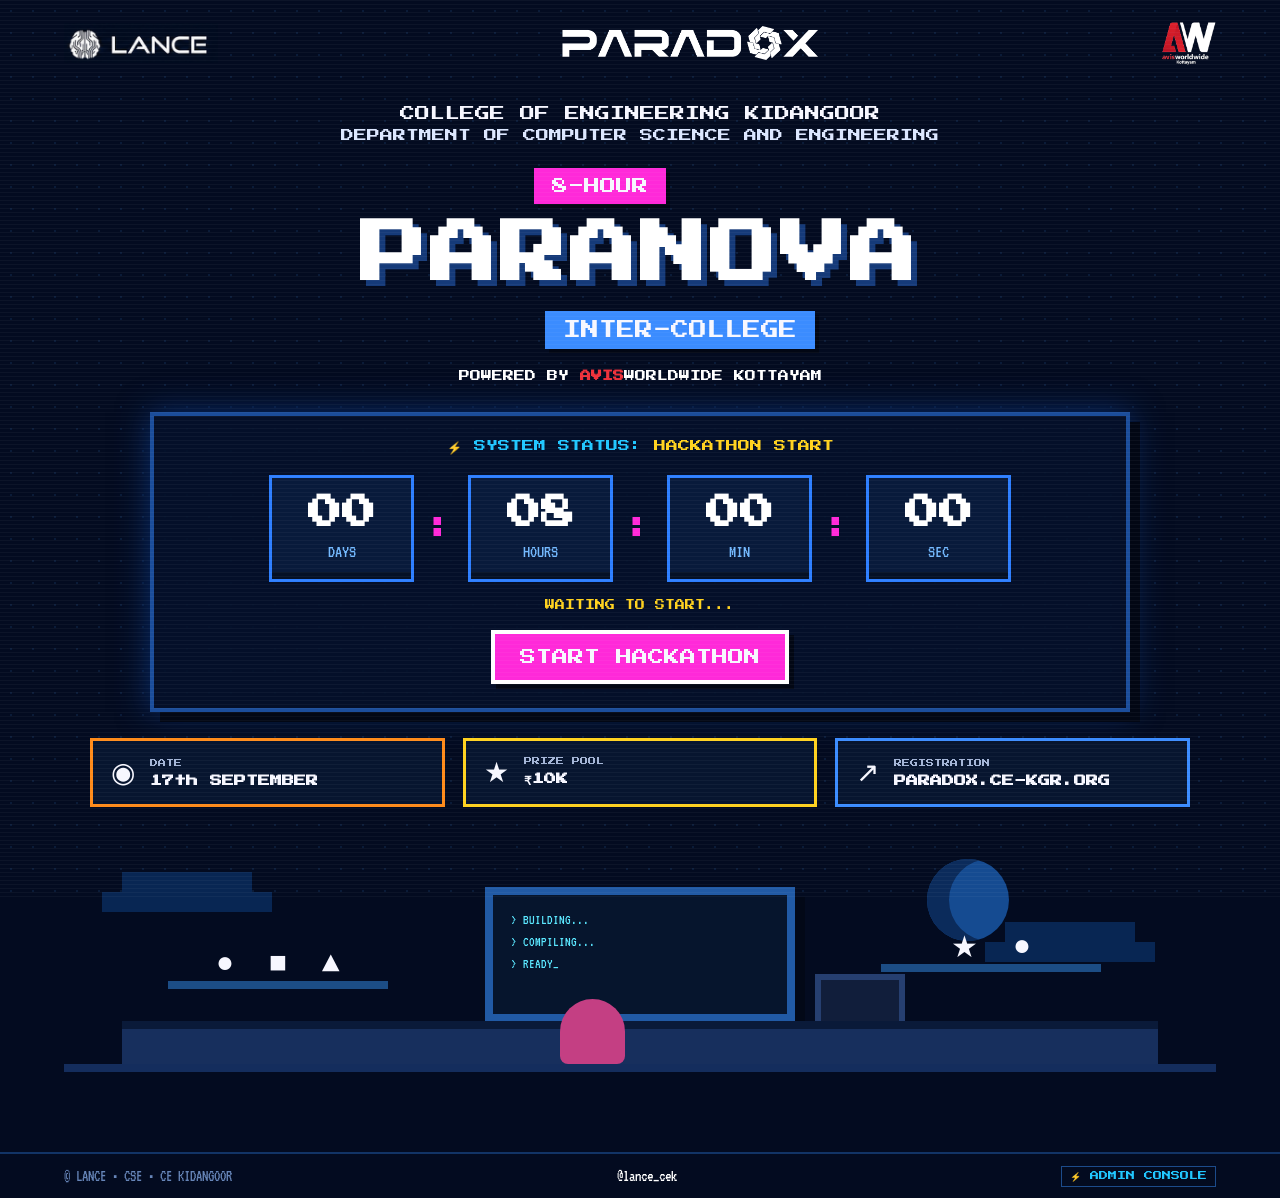
<file: index.html>
<!DOCTYPE html>
<html lang="en">
<head>
  <meta charset="UTF-8">
  <meta name="viewport" content="width=device-width, initial-scale=1.0">
  <title>PARADOX '26 — Hackathon Countdown</title>
  <meta name="description" content="PARADOX '26 8-Hour Inter-College Hackathon countdown">
  <link rel="icon" type="image/png" href="favicon.png">
  <link rel="apple-touch-icon" href="favicon.png">
  <link rel="preconnect" href="https://fonts.googleapis.com">
  <link rel="preconnect" href="https://fonts.gstatic.com" crossorigin>
  <link href="https://fonts.googleapis.com/css2?family=Press+Start+2P&family=VT323&display=swap" rel="stylesheet">
  <link rel="stylesheet" href="style.css">
  <link rel="stylesheet" href="arcade.css">
</head>
<body>
  <div class="scanlines"></div>

  <header class="topbar">
    <div class="brand"><img src="image.png" alt="LANCE Logo"></div>
    <div class="paradox"><img src="paradox logo.png" alt="PARADOX Logo"></div>
    <div class="sponsor"><img src="avis.png" alt="Avis Worldwide Logo"></div>
  </header>

  <main>
    <section class="hero">
      <p class="college">COLLEGE OF ENGINEERING KIDANGOOR</p>
      <p class="dept">DEPARTMENT OF COMPUTER SCIENCE AND ENGINEERING</p>

      <div class="pixel-badge">8-HOUR</div>
      <div class="arcade-heading-stage" id="arcade-heading-stage" aria-label="PARANOVA Hackathon">
        <h1 class="arcade-title" id="arcade-title">
          <span class="word word-paranova" id="word-paranova">
            <span class="letter" data-char="P">P</span>
            <span class="letter" data-char="A">A</span>
            <span class="letter" data-char="R">R</span>
            <span class="letter" data-char="A">A</span>
            <span class="letter" data-char="N">N</span>
            <span class="letter" data-char="O">O</span>
            <span class="letter" data-char="V">V</span>
            <span class="letter" data-char="A">A</span>
          </span>
          <span class="word word-hackathon hidden" id="word-hackathon">
            <span class="letter" data-char="H">H</span>
            <span class="letter" data-char="A">A</span>
            <span class="letter" data-char="C">C</span>
            <span class="letter" data-char="K">K</span>
            <span class="letter" data-char="A">A</span>
            <span class="letter" data-char="T">T</span>
            <span class="letter" data-char="H">H</span>
            <span class="letter" data-char="O">O</span>
            <span class="letter" data-char="N">N</span>
          </span>
        </h1>
        <div class="arcade-actor pacman-actor" id="pacman-actor" aria-hidden="true">
          <div class="pacman-sprite"></div>
        </div>
        <div class="arcade-particles" id="arcade-particles" aria-hidden="true"></div>
      </div>
      <div class="subtitle">INTER-COLLEGE</div>

      <p class="powered">POWERED BY <b>AVIS</b>WORLDWIDE KOTTAYAM</p>

      <section class="countdown-panel">
        <div class="panel-title">⚡ SYSTEM STATUS: <span>HACKATHON START</span></div>
        <div id="countdown" class="countdown">
          <div class="time-box"><strong id="days">00</strong><span>DAYS</span></div>
          <div class="colon">:</div>
          <div class="time-box"><strong id="hours">00</strong><span>HOURS</span></div>
          <div class="colon">:</div>
          <div class="time-box"><strong id="minutes">00</strong><span>MIN</span></div>
          <div class="colon">:</div>
          <div class="time-box"><strong id="seconds">00</strong><span>SEC</span></div>
        </div>
        <div id="status" class="status">INITIALIZING...</div>
        <button id="start-btn" class="pixel-btn">START HACKATHON</button>
      </section>

      <div class="info-grid">
        <div class="info-card orange">
          <span class="icon">◉</span>
          <div><small>DATE</small><strong>17th SEPTEMBER</strong></div>
        </div>
        <div class="info-card yellow">
          <span class="icon">★</span>
          <div><small>PRIZE POOL</small><strong>₹10K</strong></div>
        </div>
        <div class="info-card blue">
          <span class="icon">↗</span>
          <div><small>REGISTRATION</small><strong>PARADOX.CE-KGR.ORG</strong></div>
        </div>
      </div>

      <div class="pixel-scene" aria-hidden="true">
        <div class="cloud c1"></div><div class="cloud c2"></div>
        <div class="moon"></div>
        <div class="shelf s1"><span>●</span><span>■</span><span>▲</span></div>
        <div class="shelf s2"><span>★</span><span>●</span></div>
        <div class="monitor">
          <div class="screen"><span>&gt; BUILDING...</span><span>&gt; COMPILING...</span><span>&gt; READY_</span></div>
        </div>
        <div class="console"></div>
        <div class="desk"></div>
        <div class="player"></div>
      </div>
    </section>
  </main>

  <footer>
    <span>© LANCE • CSE • CE KIDANGOOR</span>
    <span class="handle">@lance_cek</span>
    <a href="admin.html" class="admin-quick-link" title="Open Admin Control Panel (Alt+A)">⚡ ADMIN CONSOLE</a>
  </footer>

  <script src="script.js"></script>
  <script src="arcade.js"></script>
</body>
</html>
</file>
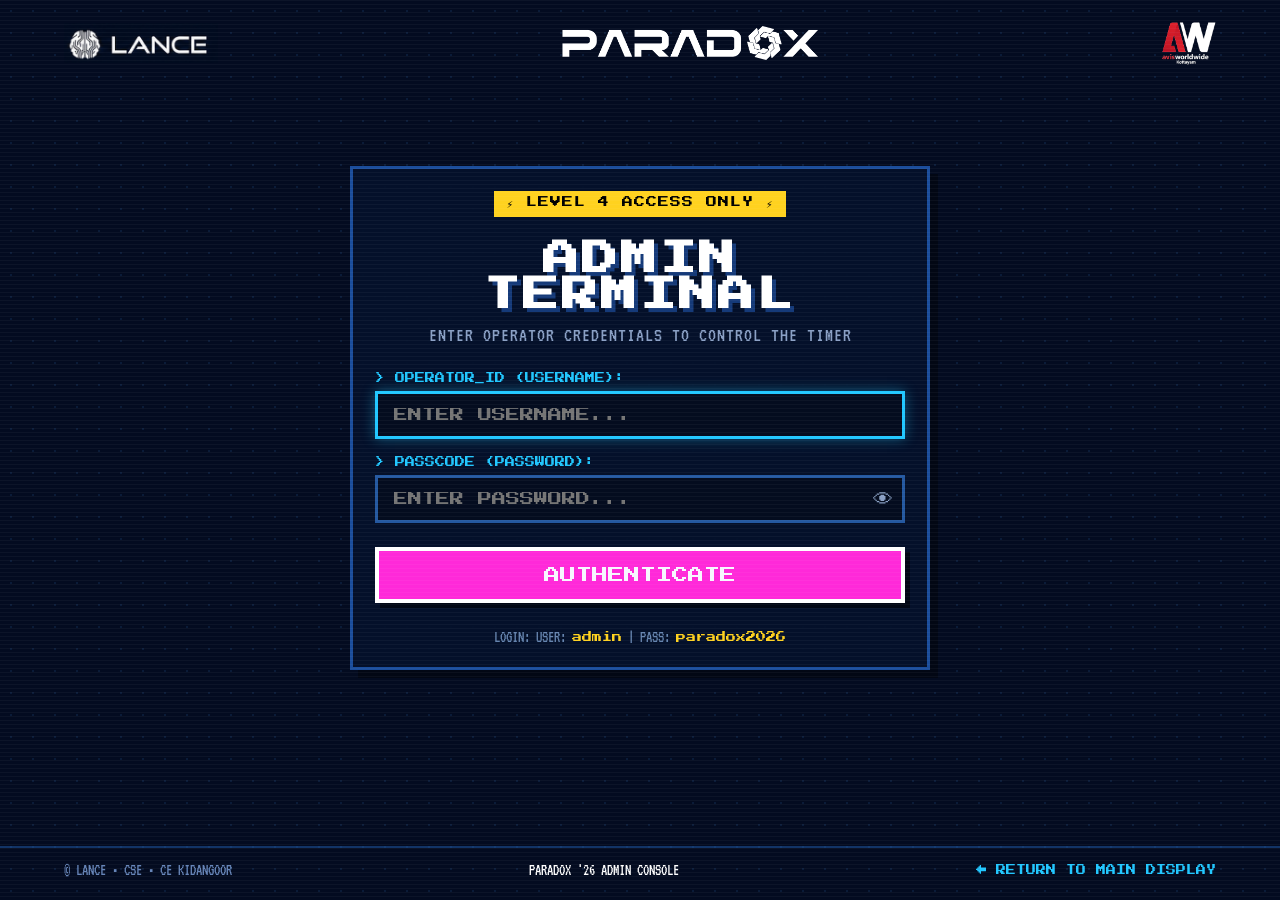
<file: admin.html>
<!DOCTYPE html>
<html lang="en">
<head>
  <meta charset="UTF-8">
  <meta name="viewport" content="width=device-width, initial-scale=1.0">
  <title>PARADOX '26 — Admin Control Deck</title>
  <meta name="description" content="PARADOX '26 8-Hour Hackathon Timer Admin Control Panel">
  <link rel="icon" type="image/png" href="favicon.png">
  <link rel="apple-touch-icon" href="favicon.png">
  <link rel="preconnect" href="https://fonts.googleapis.com">
  <link rel="preconnect" href="https://fonts.gstatic.com" crossorigin>
  <link href="https://fonts.googleapis.com/css2?family=Press+Start+2P&family=VT323&display=swap" rel="stylesheet">
  <link rel="stylesheet" href="style.css">
  <link rel="stylesheet" href="admin.css">
</head>
<body>
  <div class="scanlines"></div>

  <!-- TOPBAR -->
  <header class="topbar">
    <div class="brand"><a href="index.html"><img src="image.png" alt="LANCE Logo"></a></div>
    <div class="paradox"><a href="index.html"><img src="paradox logo.png" alt="PARADOX Logo"></a></div>
    <div class="sponsor"><img src="avis.png" alt="Avis Worldwide Logo"></div>
  </header>

  <main class="admin-main">
    <!-- SECTION 1: AUTHENTICATION SCREEN -->
    <section id="auth-section" class="admin-card auth-card">
      <div class="admin-header-badge">⚡ LEVEL 4 ACCESS ONLY ⚡</div>
      <h1 class="admin-title">ADMIN TERMINAL</h1>
      <p class="admin-subtext">ENTER OPERATOR CREDENTIALS TO CONTROL THE TIMER</p>
      
      <form id="login-form" class="auth-form" onsubmit="return false;">
        <div class="input-group">
          <label for="admin-username">> OPERATOR_ID (USERNAME):</label>
          <input type="text" id="admin-username" placeholder="ENTER USERNAME..." autocomplete="username" autofocus required>
        </div>

        <div class="input-group">
          <label for="admin-passcode">> PASSCODE (PASSWORD):</label>
          <div class="pass-wrapper">
            <input type="password" id="admin-passcode" placeholder="ENTER PASSWORD..." autocomplete="current-password" required>
            <button type="button" id="toggle-pass-btn" class="icon-toggle" title="Toggle visibility">👁</button>
          </div>
        </div>
        
        <div id="auth-error" class="auth-error hidden">❌ ACCESS DENIED: INVALID USERNAME OR PASSWORD</div>
        
        <button type="submit" id="login-btn" class="pixel-btn login-btn">AUTHENTICATE</button>
        <div class="auth-hint">LOGIN: USER: <code>admin</code> | PASS: <code>paradox2026</code></div>
      </form>
    </section>

    <!-- SECTION 2: ADMIN CONTROL DASHBOARD -->
    <section id="dashboard-section" class="dashboard-section hidden">
      <div class="dashboard-topbar">
        <div class="admin-status-pill">
          <span class="status-dot pulsing"></span>
          <span>AUTHENTICATED: <b id="display-user-tag" class="admin-user-tag">ROOT_ADMIN</b></span>
        </div>
        <div class="dash-actions">
          <button id="copy-sync-link-btn" class="pixel-btn sm-btn info-btn" title="Copy sync link to open on other phones">📱 COPY LINK FOR PHONES</button>
          <a href="index.html" target="_blank" class="pixel-link-btn" title="Open Public Countdown Screen">📺 VIEW LIVE SCREEN</a>
          <button id="logout-btn" class="pixel-btn danger-btn sm-btn">LOGOUT</button>
        </div>
      </div>

      <div class="dash-grid">
        <!-- LEFT: LIVE TIMER MIRROR & PRIMARY CONTROLS -->
        <div class="dash-col">
          <!-- LIVE MIRROR -->
          <div class="admin-card">
            <div class="card-title">🖥️ LIVE TIMER STATUS MIRROR</div>
            <div class="countdown-panel admin-mirror-panel">
              <div class="panel-title">SYSTEM STATUS: <span id="mirror-status-label">INITIALIZING...</span></div>
              <div id="admin-countdown" class="countdown">
                <div class="time-box"><strong id="admin-days">00</strong><span>DAYS</span></div>
                <div class="colon">:</div>
                <div class="time-box"><strong id="admin-hours">08</strong><span>HOURS</span></div>
                <div class="colon">:</div>
                <div class="time-box"><strong id="admin-minutes">00</strong><span>MIN</span></div>
                <div class="colon">:</div>
                <div class="time-box"><strong id="admin-seconds">00</strong><span>SEC</span></div>
              </div>
              <div id="mirror-badge" class="mirror-state-badge state-waiting">STATUS: WAITING TO START</div>
            </div>

            <!-- PRIMARY CONTROLS -->
            <div class="primary-controls">
              <button id="ctrl-start" class="pixel-btn success-btn">▶ START</button>
              <button id="ctrl-pause" class="pixel-btn warning-btn" disabled>⏸ PAUSE</button>
              <button id="ctrl-reset" class="pixel-btn danger-btn">🔄 RESET</button>
            </div>
          </div>

          <!-- QUICK ADJUSTMENTS -->
          <div class="admin-card">
            <div class="card-title">⚡ QUICK TIME ADJUSTMENTS</div>
            <p class="card-desc">Add or subtract time dynamically while timer is running or waiting.</p>
            <div class="adjust-btn-grid">
              <button class="pixel-btn adjust-btn" data-adjust="900000">+15 MIN</button>
              <button class="pixel-btn adjust-btn" data-adjust="1800000">+30 MIN</button>
              <button class="pixel-btn adjust-btn" data-adjust="3600000">+1 HOUR</button>
              <button class="pixel-btn adjust-btn danger-adjust" data-adjust="-900000">-15 MIN</button>
              <button class="pixel-btn adjust-btn danger-adjust" data-adjust="-1800000">-30 MIN</button>
              <button class="pixel-btn adjust-btn danger-adjust" data-adjust="-3600000">-1 HOUR</button>
            </div>
          </div>
        </div>

        <!-- RIGHT: CUSTOM DURATION, TARGET END TIME & SYSTEM BROADCAST -->
        <div class="dash-col">
          <!-- CONFIGURE DURATION -->
          <div class="admin-card">
            <div class="card-title">⏱️ SET CUSTOM DURATION</div>
            <p class="card-desc">Specify exact duration for the hackathon countdown.</p>
            
            <div class="duration-inputs">
              <div class="time-input-group">
                <label for="dur-hours">HOURS</label>
                <input type="number" id="dur-hours" min="0" max="99" value="8">
              </div>
              <div class="time-input-group">
                <label for="dur-mins">MINUTES</label>
                <input type="number" id="dur-mins" min="0" max="59" value="0">
              </div>
              <div class="time-input-group">
                <label for="dur-secs">SECONDS</label>
                <input type="number" id="dur-secs" min="0" max="59" value="0">
              </div>
            </div>

            <!-- PRESETS -->
            <div class="preset-row">
              <span>PRESETS:</span>
              <button type="button" class="preset-btn" data-h="8" data-m="0">8 HOURS</button>
              <button type="button" class="preset-btn" data-h="6" data-m="0">6 HOURS</button>
              <button type="button" class="preset-btn" data-h="4" data-m="0">4 HOURS</button>
              <button type="button" class="preset-btn" data-h="2" data-m="0">2 HOURS</button>
              <button type="button" class="preset-btn" data-h="1" data-m="0">1 HOUR</button>
              <button type="button" class="preset-btn" data-h="0" data-m="30">30 MIN</button>
            </div>

            <button id="apply-duration-btn" class="pixel-btn info-btn full-w">APPLY DURATION</button>
          </div>

          <!-- SET TARGET END TIMESTAMP -->
          <div class="admin-card">
            <div class="card-title">🎯 SET SPECIFIC TARGET END TIME</div>
            <p class="card-desc">Set an exact date & time when the hackathon should conclude.</p>
            <div class="input-group">
              <label for="target-datetime">> TARGET DATE & TIME:</label>
              <input type="datetime-local" id="target-datetime" class="retro-datetime-input">
            </div>
            <button id="apply-target-btn" class="pixel-btn cyan-btn full-w">SET TARGET END TIME</button>
          </div>

          <!-- CUSTOM SYSTEM STATUS BROADCAST -->
          <div class="admin-card">
            <div class="card-title">📢 CUSTOM STATUS MESSAGE BROADCAST</div>
            <p class="card-desc">Override status text displayed on public screens in real-time.</p>
            <div class="input-group">
              <label for="custom-status-input">> STATUS BANNER TEXT:</label>
              <input type="text" id="custom-status-input" placeholder="e.g. LUNCH BREAK • RESUMING AT 2:00 PM" maxlength="60">
            </div>
            <div class="btn-cluster">
              <button id="apply-status-btn" class="pixel-btn sm-btn">BROADCAST MESSAGE</button>
              <button id="reset-status-btn" class="pixel-btn sm-btn gray-btn">RESTORE DEFAULT</button>
            </div>
          </div>
        </div>
      </div>

      <!-- AUDIT LOG CONSOLE -->
      <div class="admin-card console-card">
        <div class="card-title">📜 OPERATIONAL LOG STREAM</div>
        <div id="log-terminal" class="log-terminal">
          <div class="log-entry log-system">[SYS] Admin terminal initialized. Pure client-side operation (No backend/Python required).</div>
        </div>
      </div>
    </section>
  </main>

  <footer>
    <span>© LANCE • CSE • CE KIDANGOOR</span>
    <span class="handle">PARADOX '26 ADMIN CONSOLE</span>
    <a href="index.html" class="footer-back-link">← RETURN TO MAIN DISPLAY</a>
  </footer>

  <script src="admin.js"></script>
</body>
</html>
</file>
<file: style.css>
*{box-sizing:border-box;margin:0;padding:0}
:root{
  --bg:#030b20;--panel:#07142f;--white:#f7f7ff;--blue:#3b8cff;
  --pink:#ff29d9;--red:#ef313b;--orange:#ff8b1a;--yellow:#ffd21f;
  --cyan:#21c7ff;--muted:#8aa0c5;
}
html,body{min-height:100%;background:var(--bg);color:var(--white)}
body{font-family:'VT323',monospace;overflow-x:hidden}
body:before{content:"";position:fixed;inset:0;pointer-events:none;opacity:.18;
background-image:radial-gradient(#2d65a9 1px,transparent 1px);background-size:22px 22px}
.scanlines{position:fixed;inset:0;pointer-events:none;z-index:20;opacity:.08;
background:repeating-linear-gradient(0deg,transparent 0,transparent 3px,#fff 4px)}
.topbar{height:86px;display:flex;align-items:center;justify-content:space-between;padding:18px 5vw;
font-family:'Press Start 2P',monospace;position:relative;z-index:2}
.brand img{height:40px;width:auto;object-fit:contain}
.paradox img{height:35px;width:auto;object-fit:contain}
.sponsor img{height:45px;width:auto;object-fit:contain}
main{min-height:calc(100vh - 132px)}
.hero{text-align:center;position:relative;padding:12px 5vw 80px;max-width:1500px;margin:auto}
.college,.dept,.powered{font-family:'Press Start 2P',monospace}
.college{font-size:15px;margin:8px 0}.dept{font-size:13px;color:#dce7ff;margin-bottom:26px}
.pixel-badge,.subtitle{display:inline-block;font-family:'Press Start 2P',monospace;padding:10px 18px;box-shadow:4px 4px 0 #020714}
.pixel-badge{background:var(--pink);font-size:16px;margin-bottom:6px;transform:translateX(-40px)}
h1{font-family:'Press Start 2P',monospace;font-size:clamp(24px,5.5vw,84px);letter-spacing:3px;
text-shadow:6px 6px 0 #153a79;margin:6px 0}
.subtitle{background:var(--blue);font-size:18px;margin-top:12px;transform:translateX(40px)}
.powered{font-size:11px;margin:22px 0;color:#fff}.powered b{color:#ef313b}
.countdown-panel{max-width:980px;margin:30px auto 26px;background:rgba(5,17,43,.92);
border:4px solid #1b4d9b;box-shadow:10px 10px 0 #020714,0 0 30px #082b68;padding:24px 22px}
.panel-title{font-family:'Press Start 2P',monospace;font-size:12px;color:var(--cyan);margin-bottom:20px}
.panel-title span{color:var(--yellow)}
.countdown{display:flex;justify-content:center;align-items:center;gap:12px}
.time-box{min-width:145px;padding:18px 10px;background:#081a3b;border:3px solid #2d7eff;
box-shadow:inset 0 -7px 0 #051126}
.time-box strong{display:block;font-family:'Press Start 2P',monospace;font-size:34px;color:#fff}
.time-box span{display:block;margin-top:13px;color:#73b9ff;font-size:18px}
.colon{font-family:'Press Start 2P';font-size:30px;color:var(--pink)}
.status{font-family:'Press Start 2P';font-size:10px;color:#8cffae;margin-top:18px}
.pixel-btn{font-family:'Press Start 2P',monospace;font-size:16px;padding:15px 25px;margin-top:20px;
background:var(--pink);color:var(--white);border:4px solid #fff;box-shadow:5px 5px 0 #020714;
cursor:pointer;transition:transform 0.1s;text-transform:uppercase}
.pixel-btn:active{transform:translate(5px, 5px);box-shadow:none}
.info-grid{display:grid;grid-template-columns:repeat(3,1fr);gap:18px;max-width:1100px;margin:auto}
.info-card{display:flex;align-items:center;text-align:left;gap:15px;padding:15px 18px;background:#07152f;border:3px solid}
.info-card .icon{font-size:28px}.info-card small{display:block;font-family:'Press Start 2P';font-size:8px;color:#a5b6d7}
.info-card strong{display:block;font-family:'Press Start 2P';font-size:12px;margin-top:8px}
.orange{border-color:var(--orange)}.yellow{border-color:var(--yellow)}.blue{border-color:var(--blue)}
.pixel-scene{height:235px;position:relative;margin-top:30px;overflow:hidden;border-bottom:8px solid #142d5d}
.cloud{position:absolute;width:130px;height:20px;background:#082653;box-shadow:20px 20px #082653,-20px 20px #082653}
.c1{left:5%;top:35px}.c2{right:7%;top:85px}.moon{position:absolute;right:18%;top:22px;width:82px;height:82px;border-radius:50%;
background:#154b91;box-shadow:inset 22px 0 #0b2b5b}
.shelf{position:absolute;background:#1c4d85;height:8px;width:220px;display:flex;gap:35px;justify-content:center;align-items:flex-end}
.shelf span{font-size:30px;transform:translateY(-8px)}.s1{left:9%;bottom:75px}.s2{right:10%;bottom:92px}
.monitor{position:absolute;left:50%;bottom:42px;transform:translateX(-50%);width:310px;height:135px;
background:#0a1936;border:8px solid #215aa5;box-shadow:10px 10px 0 #020817}
.screen{height:100%;padding:18px;text-align:left;background:#06152d;color:#5be7ff;font:14px 'VT323';display:flex;flex-direction:column;gap:8px}
.console{position:absolute;left:calc(50% + 175px);bottom:35px;width:90px;height:55px;background:#111e3b;border:6px solid #263f70}
.desk{position:absolute;left:5%;right:5%;bottom:0;height:35px;background:#172f5d;box-shadow:0 -8px #0a1a39}
.player{position:absolute;left:calc(50% - 80px);bottom:0;width:65px;height:65px;background:#c43f83;border-radius:50% 50% 8px 8px}
footer{height:46px;padding:0 5vw;display:flex;justify-content:space-between;align-items:center;
border-top:2px solid #123466;color:#6685b8;font-size:16px}.handle{color:#fff}
.admin-quick-link{color:var(--cyan);text-decoration:none;font-family:'Press Start 2P',monospace;font-size:9px;padding:4px 8px;border:1px solid #1c4b8b;transition:all .15s}
.admin-quick-link:hover{background:var(--cyan);color:#030b20;border-color:#fff}
@media(max-width:800px){
.topbar{height:72px;padding:12px 4vw}.brand img{height:30px}.paradox img{height:25px}.sponsor img{height:35px}
.college{font-size:10px}.dept{font-size:8px}.pixel-badge{font-size:11px;transform:none}.subtitle{font-size:11px;transform:none}
.powered{font-size:8px}.countdown{gap:4px}.time-box{min-width:70px;padding:12px 4px}.time-box strong{font-size:17px}.time-box span{font-size:14px}.colon{font-size:17px}
.info-grid{grid-template-columns:1fr}.pixel-scene{height:170px}.monitor{width:210px;height:100px}
footer{font-size:11px;gap:8px}.footer span:last-child{display:none}
}
</file>
<file: arcade.css>
/* ==========================================================================
   PARANOVA ARCADE TRANSFORMATION STYLES
   Pac-Man Classic 8-Bit Interactive Animation System (PARANOVA ⮂ HACKATHON)
   Exact Centering • Zero Layout Shift • Responsive
   ========================================================================== */

/* Stage container occupying the exact heading position, perfectly centered */
.arcade-heading-stage {
  position: relative;
  display: flex;
  justify-content: center;
  align-items: center;
  width: 100%;
  max-width: 100%;
  margin: 8px auto;
  text-align: center;
  user-select: none;
  overflow: visible;
}

/* Heading Typography matching original styles and mathematically centered */
.arcade-title {
  font-family: 'Press Start 2P', monospace;
  font-size: clamp(22px, 5.2vw, 76px);
  letter-spacing: clamp(1px, 0.25vw, 3px);
  text-shadow: clamp(3px, 0.5vw, 6px) clamp(3px, 0.5vw, 6px) 0 #153a79;
  margin: 0 auto;
  display: grid;
  grid-template-areas: "heading";
  place-items: center;
  position: relative;
  z-index: 5;
  white-space: nowrap;
  line-height: 1.1;
  transition: transform 0.1s cubic-bezier(0.175, 0.885, 0.32, 1.275);
}

/* Both words share the exact same centered grid cell */
.arcade-title .word {
  grid-area: heading;
  display: inline-flex;
  justify-content: center;
  align-items: center;
  position: relative;
  white-space: nowrap;
  margin: 0 auto;
}

.arcade-title .word.word-hackathon {
  color: #fff;
}

.arcade-title .word.word-paranova {
  color: #fff;
}

.arcade-title .word.hidden {
  display: none !important;
}

/* Individual letter wrappers to allow zero-reflow eating (space preserved) */
.arcade-title .letter {
  display: inline-block;
  position: relative;
  text-align: center;
  transition: opacity 0.08s ease, transform 0.08s ease;
  transform-origin: center center;
}

.arcade-title .letter.eaten {
  opacity: 0 !important;
  transform: scale(0) !important;
  visibility: hidden !important;
  pointer-events: none;
}

.arcade-title .letter.eating-flash {
  animation: letterEatFlash 0.12s ease-out forwards;
}

@keyframes letterEatFlash {
  0% { transform: scale(1.3) rotate(5deg); filter: brightness(3); color: #ffd21f; }
  50% { transform: scale(0.6) rotate(-5deg); filter: brightness(2); }
  100% { transform: scale(0); opacity: 0; }
}

/* Word Transition Glitch & Scale Effects */
.word-glitch-in {
  animation: arcadeWordGlitch 0.45s steps(2, start) forwards;
}

@keyframes arcadeWordGlitch {
  0% { transform: scale(0.7) translateY(-6px); opacity: 0; filter: drop-shadow(0 0 15px #21c7ff) hue-rotate(90deg); }
  25% { transform: scale(1.08) translateY(3px); opacity: 0.8; filter: drop-shadow(0 0 25px #ff29d9); }
  50% { transform: scale(0.96) translateY(-1px); opacity: 1; }
  75% { transform: scale(1.02) translateY(1px); }
  100% { transform: scale(1) translateY(0); opacity: 1; filter: none; }
}

/* ==========================================================================
   ACTORS / CHARACTERS (Absolute positioning inside stage)
   ========================================================================== */
.arcade-actor {
  position: absolute;
  pointer-events: none;
  z-index: 99 !important;
  opacity: 0;
  transition: opacity 0.15s ease;
  will-change: transform, left, top;
}

.arcade-actor.active {
  opacity: 1 !important;
  display: block !important;
}

/* --------------------------------------------------------------------------
   PAC-MAN SPRITE (Uploaded 8-Bit Pixel Art Asset)
   -------------------------------------------------------------------------- */
.pacman-actor {
  width: clamp(32px, 5.5vw, 72px);
  height: clamp(32px, 5.5vw, 72px);
  top: 0;
  left: 0;
  transform: translate(-50%, -50%);
  z-index: 100 !important;
}

.pacman-sprite {
  width: 100%;
  height: 100%;
  position: relative;
  background-image: url('pacman-open.svg');
  background-size: contain;
  background-repeat: no-repeat;
  background-position: center center;
  image-rendering: pixelated;
  image-rendering: crisp-edges;
  filter: drop-shadow(3px 3px 0 rgba(0, 0, 0, 0.7));
  animation: pacmanChompFrames 0.22s steps(1) infinite;
}

@keyframes pacmanChompFrames {
  0%, 100% { background-image: url('pacman-open.svg'); }
  50% { background-image: url('pacman-closed.svg'); }
}

.pacman-actor.face-left .pacman-sprite {
  transform: scaleX(-1);
}

/* ==========================================================================
   PARTICLES & BURST EFFECTS
   ========================================================================== */
.arcade-particles {
  position: absolute;
  inset: 0;
  pointer-events: none;
  z-index: 15;
  overflow: visible;
}

.arcade-particle {
  position: absolute;
  width: clamp(6px, 1.2vw, 14px);
  height: clamp(6px, 1.2vw, 14px);
  border-radius: 0;
  pointer-events: none;
  will-change: transform, opacity;
}

.particle-star {
  background: #ffe600;
  clip-path: polygon(50% 0%, 61% 35%, 98% 35%, 68% 57%, 79% 91%, 50% 70%, 21% 91%, 32% 57%, 2% 35%, 39% 35%);
  box-shadow: 0 0 10px #ffe600;
}

.particle-pixel {
  background: #ff29d9;
  box-shadow: 0 0 8px #ff29d9;
}

.particle-coin {
  background: #ffd21f;
  border: 2px solid #fff;
  border-radius: 50%;
  animation: coinSpin 0.5s linear infinite;
}

@keyframes coinSpin {
  0% { transform: scaleX(1); }
  50% { transform: scaleX(0.1); }
  100% { transform: scaleX(1); }
}

/* Mobile Adjustments */
@media (max-width: 800px) {
  .arcade-title {
    font-size: clamp(20px, 6.2vw, 42px);
  }
}
</file>
<file: admin.css>
/* ADMIN CONTROL CENTER STYLES */

.admin-main {
  min-height: calc(100vh - 140px);
  padding: 20px 4vw 60px;
  max-width: 1400px;
  margin: 0 auto;
}

/* AUTH SECTION */
.auth-card {
  max-width: 580px;
  margin: 60px auto;
  text-align: center;
  background: rgba(7, 20, 47, 0.95);
  border: 4px solid var(--pink);
  box-shadow: 10px 10px 0 #020714, 0 0 35px rgba(255, 41, 217, 0.25);
  padding: 36px 30px;
}

.admin-header-badge {
  display: inline-block;
  font-family: 'Press Start 2P', monospace;
  font-size: 11px;
  background: var(--yellow);
  color: #000;
  padding: 6px 12px;
  margin-bottom: 18px;
  letter-spacing: 1px;
}

.admin-title {
  font-family: 'Press Start 2P', monospace;
  font-size: clamp(24px, 4vw, 36px);
  color: #fff;
  text-shadow: 4px 4px 0 #153a79;
  margin-bottom: 12px;
}

.admin-subtext {
  font-family: 'VT323', monospace;
  font-size: 20px;
  color: var(--muted);
  margin-bottom: 28px;
  letter-spacing: 1px;
}

.auth-form {
  display: flex;
  flex-direction: column;
  gap: 18px;
  text-align: left;
}

.input-group {
  display: flex;
  flex-direction: column;
  gap: 8px;
}

.input-group label {
  font-family: 'Press Start 2P', monospace;
  font-size: 10px;
  color: var(--cyan);
}

.pass-wrapper {
  position: relative;
  display: flex;
  align-items: center;
}

.pass-wrapper input,
.input-group input,
.retro-datetime-input {
  width: 100%;
  padding: 14px 16px;
  background: #040c1f;
  border: 3px solid #2458a0;
  color: #fff;
  font-family: 'Press Start 2P', monospace;
  font-size: 14px;
  outline: none;
  transition: border-color 0.2s, box-shadow 0.2s;
}

.pass-wrapper input:focus,
.input-group input:focus,
.retro-datetime-input:focus {
  border-color: var(--cyan);
  box-shadow: 0 0 12px rgba(33, 199, 255, 0.4);
}

.icon-toggle {
  position: absolute;
  right: 12px;
  background: transparent;
  border: none;
  font-size: 20px;
  cursor: pointer;
  color: var(--muted);
}

.icon-toggle:hover {
  color: #fff;
}

.auth-error {
  font-family: 'Press Start 2P', monospace;
  font-size: 10px;
  color: #ff3847;
  background: rgba(255, 56, 71, 0.15);
  border: 2px solid #ff3847;
  padding: 10px;
  text-align: center;
  animation: shake 0.3s cubic-bezier(0.36, 0.07, 0.19, 0.97) both;
}

@keyframes shake {
  10%, 90% { transform: translate3d(-2px, 0, 0); }
  20%, 80% { transform: translate3d(3px, 0, 0); }
  30%, 50%, 70% { transform: translate3d(-4px, 0, 0); }
  40%, 60% { transform: translate3d(4px, 0, 0); }
}

.login-btn {
  width: 100%;
  font-size: 16px;
  padding: 16px;
  margin-top: 6px;
}

.auth-hint {
  font-family: 'VT323', monospace;
  font-size: 16px;
  color: #6584af;
  text-align: center;
  margin-top: 8px;
}

.auth-hint code {
  color: var(--yellow);
  font-family: 'Press Start 2P', monospace;
  font-size: 10px;
}

/* DASHBOARD TOPBAR */
.dashboard-topbar {
  display: flex;
  justify-content: space-between;
  align-items: center;
  flex-wrap: wrap;
  gap: 14px;
  background: #07152f;
  border: 3px solid #1f4f96;
  padding: 12px 20px;
  margin-bottom: 24px;
  box-shadow: 6px 6px 0 #020714;
}

.admin-status-pill {
  display: flex;
  align-items: center;
  gap: 10px;
  font-family: 'Press Start 2P', monospace;
  font-size: 11px;
  color: #aed1ff;
}

.status-dot {
  width: 12px;
  height: 12px;
  background: #2eff7b;
  border-radius: 50%;
  box-shadow: 0 0 10px #2eff7b;
}

.pulsing {
  animation: pulse 1.5s infinite;
}

@keyframes pulse {
  0% { transform: scale(0.95); box-shadow: 0 0 0 0 rgba(46, 255, 123, 0.7); }
  70% { transform: scale(1.1); box-shadow: 0 0 0 10px rgba(46, 255, 123, 0); }
  100% { transform: scale(0.95); box-shadow: 0 0 0 0 rgba(46, 255, 123, 0); }
}

.admin-user-tag {
  color: var(--yellow);
}

.dash-actions {
  display: flex;
  align-items: center;
  gap: 12px;
}

.pixel-link-btn {
  font-family: 'Press Start 2P', monospace;
  font-size: 11px;
  padding: 10px 14px;
  background: #11346d;
  color: #fff;
  text-decoration: none;
  border: 2px solid var(--blue);
  box-shadow: 3px 3px 0 #020714;
  transition: transform 0.1s, background 0.1s;
}

.pixel-link-btn:hover {
  background: var(--blue);
  color: #030b20;
}

.pixel-link-btn:active {
  transform: translate(2px, 2px);
  box-shadow: none;
}

/* DASHBOARD GRID */
.dash-grid {
  display: grid;
  grid-template-columns: repeat(2, 1fr);
  gap: 24px;
  margin-bottom: 24px;
}

.dash-col {
  display: flex;
  flex-direction: column;
  gap: 24px;
}

.admin-card {
  background: rgba(5, 17, 43, 0.94);
  border: 3px solid #1b4d9b;
  box-shadow: 8px 8px 0 #020714;
  padding: 22px;
  position: relative;
}

.card-title {
  font-family: 'Press Start 2P', monospace;
  font-size: 13px;
  color: var(--yellow);
  margin-bottom: 12px;
  letter-spacing: 1px;
  display: flex;
  align-items: center;
  gap: 8px;
}

.card-desc {
  font-family: 'VT323', monospace;
  font-size: 18px;
  color: var(--muted);
  margin-bottom: 18px;
  line-height: 1.3;
}

/* MIRROR PANEL */
.admin-mirror-panel {
  margin: 10px 0 18px 0;
  padding: 16px;
  border-color: #2769cf;
}

.admin-mirror-panel .countdown {
  gap: 8px;
}

.admin-mirror-panel .time-box {
  min-width: 90px;
  padding: 12px 6px;
}

.admin-mirror-panel .time-box strong {
  font-size: 24px;
}

.admin-mirror-panel .time-box span {
  font-size: 14px;
  margin-top: 6px;
}

.admin-mirror-panel .colon {
  font-size: 22px;
}

.mirror-state-badge {
  margin-top: 14px;
  padding: 8px 12px;
  font-family: 'Press Start 2P', monospace;
  font-size: 10px;
  text-align: center;
  letter-spacing: 1px;
  border: 2px solid;
}

.state-waiting {
  background: rgba(255, 210, 31, 0.15);
  color: var(--yellow);
  border-color: var(--yellow);
}

.state-running {
  background: rgba(46, 255, 123, 0.15);
  color: #2eff7b;
  border-color: #2eff7b;
}

.state-paused {
  background: rgba(255, 139, 26, 0.15);
  color: var(--orange);
  border-color: var(--orange);
}

.state-finished {
  background: rgba(255, 41, 217, 0.15);
  color: var(--pink);
  border-color: var(--pink);
}

/* CONTROLS */
.primary-controls {
  display: grid;
  grid-template-columns: 1.2fr 1fr 1fr;
  gap: 12px;
}

.success-btn {
  background: #11a84f;
  border-color: #38ef80;
}
.success-btn:hover:not(:disabled) {
  background: #18cf64;
}

.warning-btn {
  background: #cc7000;
  border-color: var(--orange);
}
.warning-btn:hover:not(:disabled) {
  background: #f08400;
}

.danger-btn {
  background: #be1c25;
  border-color: #ff525c;
}
.danger-btn:hover:not(:disabled) {
  background: #e6232f;
}

.info-btn {
  background: #1360bd;
  border-color: #4da0ff;
}
.info-btn:hover:not(:disabled) {
  background: #237af0;
}

.cyan-btn {
  background: #0087b3;
  border-color: var(--cyan);
}
.cyan-btn:hover:not(:disabled) {
  background: #00a6dc;
}

.gray-btn {
  background: #374661;
  border-color: #657d9e;
}
.gray-btn:hover:not(:disabled) {
  background: #4a5d80;
}

.sm-btn {
  font-size: 11px;
  padding: 10px 14px;
}

.full-w {
  width: 100%;
}

.pixel-btn:disabled {
  opacity: 0.45;
  cursor: not-allowed;
  filter: grayscale(0.8);
}

/* TIME ADJUSTERS */
.adjust-btn-grid {
  display: grid;
  grid-template-columns: repeat(3, 1fr);
  gap: 10px;
}

.adjust-btn {
  font-size: 11px;
  padding: 12px 8px;
  background: #0d2856;
  border-color: #357bd9;
}

.adjust-btn:hover:not(:disabled) {
  background: #17428a;
}

.danger-adjust {
  background: #401018;
  border-color: #b33945;
  color: #ff9da6;
}

.danger-adjust:hover:not(:disabled) {
  background: #611925;
}

/* DURATION FORM */
.duration-inputs {
  display: grid;
  grid-template-columns: repeat(3, 1fr);
  gap: 12px;
  margin-bottom: 14px;
}

.time-input-group {
  display: flex;
  flex-direction: column;
  gap: 6px;
}

.time-input-group label {
  font-family: 'Press Start 2P', monospace;
  font-size: 9px;
  color: #a5b6d7;
  text-align: center;
}

.time-input-group input {
  padding: 12px 8px;
  text-align: center;
  font-family: 'Press Start 2P', monospace;
  font-size: 18px;
  background: #030a1c;
  border: 3px solid #2458a0;
  color: #fff;
  outline: none;
}

.preset-row {
  display: flex;
  align-items: center;
  flex-wrap: wrap;
  gap: 8px;
  margin-bottom: 16px;
  font-family: 'Press Start 2P', monospace;
  font-size: 9px;
  color: #7995be;
}

.preset-btn {
  font-family: 'Press Start 2P', monospace;
  font-size: 9px;
  padding: 6px 10px;
  background: #0c234a;
  color: var(--cyan);
  border: 2px solid #1c4b8b;
  cursor: pointer;
  transition: all 0.1s;
}

.preset-btn:hover {
  background: var(--cyan);
  color: #030b20;
  border-color: #fff;
}

.btn-cluster {
  display: flex;
  gap: 10px;
  margin-top: 12px;
  flex-wrap: wrap;
}

/* OPERATIONAL LOG STREAM */
.console-card {
  margin-top: 8px;
}

.log-terminal {
  background: #020714;
  border: 3px solid #15386f;
  padding: 14px 16px;
  height: 160px;
  overflow-y: auto;
  font-family: 'VT323', monospace;
  font-size: 18px;
  color: #8cffae;
  display: flex;
  flex-direction: column;
  gap: 6px;
}

.log-entry {
  line-height: 1.2;
  word-break: break-all;
}

.log-system { color: #5be7ff; }
.log-action { color: #ffd21f; }
.log-warn { color: #ff8b1a; }
.log-danger { color: #ff4d5a; }

/* UTILITY */
.hidden {
  display: none !important;
}

.footer-back-link {
  color: var(--cyan);
  text-decoration: none;
  font-family: 'Press Start 2P', monospace;
  font-size: 10px;
  transition: color 0.15s;
}

.footer-back-link:hover {
  color: var(--yellow);
  text-decoration: underline;
}

@media(max-width: 960px) {
  .dash-grid {
    grid-template-columns: 1fr;
  }
  .primary-controls {
    grid-template-columns: 1fr;
  }
}

@media(max-width: 600px) {
  .adjust-btn-grid {
    grid-template-columns: repeat(2, 1fr);
  }
  .duration-inputs {
    grid-template-columns: 1fr;
  }
}
</file>
